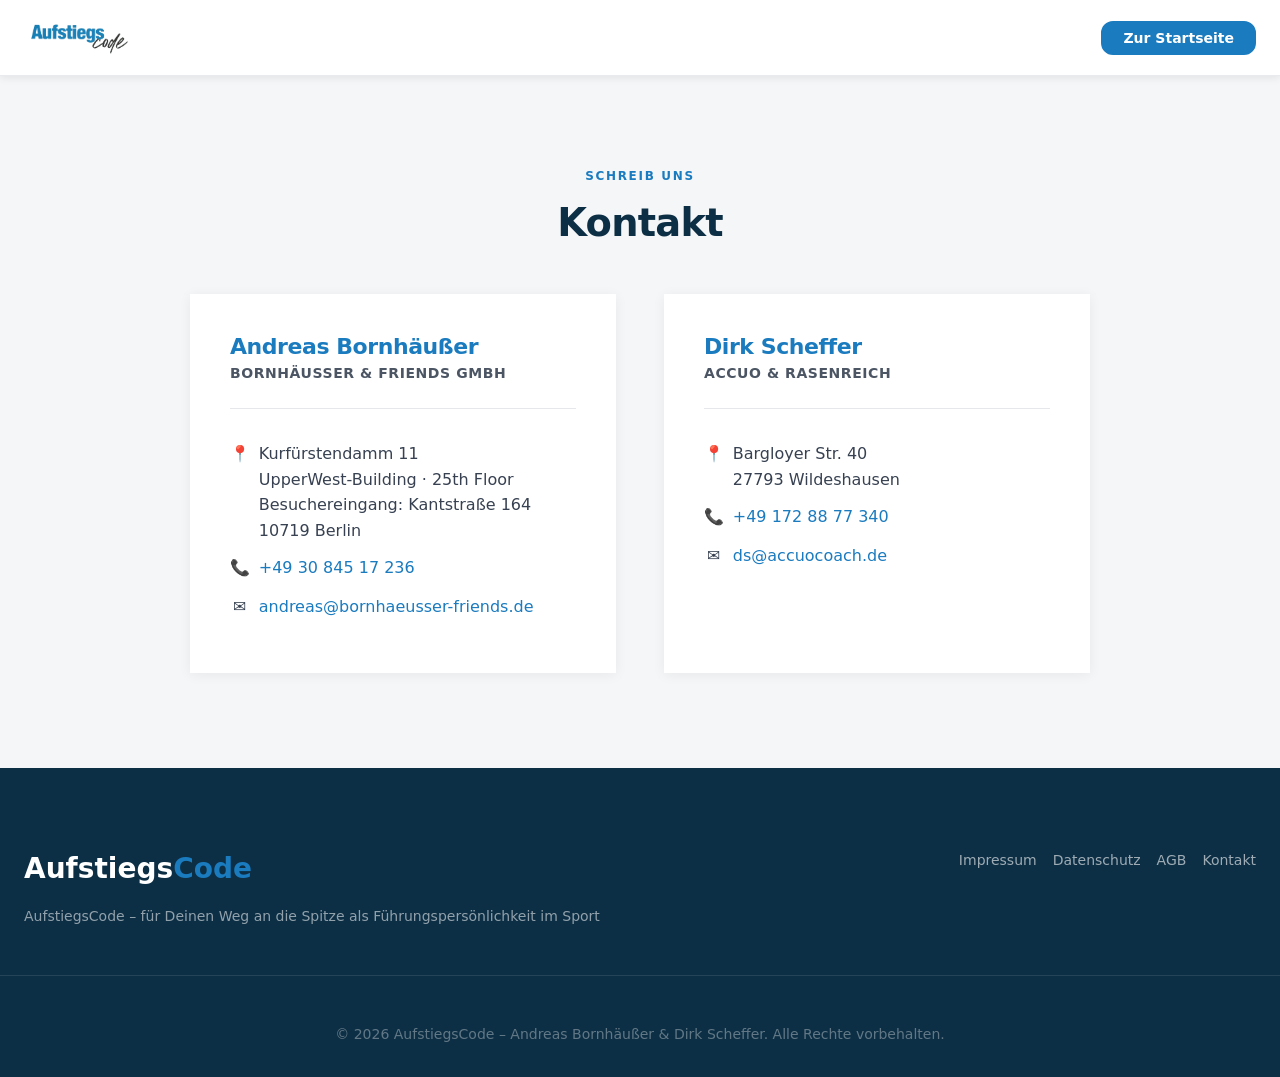
<file: kontakt.html>
<!DOCTYPE html>
<html lang="de">
<head>
  <meta charset="UTF-8" />
  <meta name="viewport" content="width=device-width, initial-scale=1.0" />
  <meta name="description" content="Kontakt – AufstiegsCode. Erreiche die Autoren Andreas Bornhäußer und Dirk Scheffer." />
  <title>Kontakt – AufstiegsCode</title>
  <link rel="stylesheet" href="styles.css?v=2" />
</head>
<body>

  <!-- HEADER -->
  <header class="site-header">
    <div class="header-inner">
      <a href="index.html" class="site-logo" aria-label="AufstiegsCode – Zurück zur Startseite">
        <img src="images/Nav-bar-logo.png" alt="AufstiegsCode Logo" class="site-logo-img" />
      </a>
      <a href="index.html" class="btn btn-primary btn-sm nav-cta">Zur Startseite</a>
    </div>
  </header>

  <main>

    <!-- KONTAKT SEKTION -->
    <section class="section section--gray-light" id="kontakt" aria-labelledby="kontakt-heading" style="min-height: calc(100vh - 200px); display: flex; align-items: center;">
      <div class="container">

        <div class="section-header text-center">
          <span class="eyebrow">Schreib uns</span>
          <h2 id="kontakt-heading">Kontakt</h2>
        </div>

        <div class="kontakt-grid">

          <!-- Andreas Bornhäußer -->
          <div class="kontakt-card">
            <h3 class="kontakt-name">Andreas Bornhäußer</h3>
            <p class="kontakt-company">Bornhäußer &amp; Friends GmbH</p>

            <div class="kontakt-details">
              <p>
                <span class="kontakt-icon" aria-hidden="true">&#x1F4CD;</span>
                Kurfürstendamm 11<br>
                UpperWest-Building &middot; 25th Floor<br>
                Besuchereingang: Kantstra&szlig;e 164<br>
                10719 Berlin
              </p>
              <p>
                <span class="kontakt-icon" aria-hidden="true">&#x1F4DE;</span>
                <a href="tel:+493084517236">+49 30 845 17 236</a>
              </p>
              <p>
                <span class="kontakt-icon" aria-hidden="true">&#x2709;</span>
                <a href="mailto:andreas@bornhaeusser-friends.de">andreas@bornhaeusser-friends.de</a>
              </p>
            </div>
          </div>

          <!-- Dirk Scheffer -->
          <div class="kontakt-card">
            <h3 class="kontakt-name">Dirk Scheffer</h3>
            <p class="kontakt-company">accuo &amp; RASENREICH</p>

            <div class="kontakt-details">
              <p>
                <span class="kontakt-icon" aria-hidden="true">&#x1F4CD;</span>
                Bargloyer Str. 40<br>
                27793 Wildeshausen
              </p>
              <p>
                <span class="kontakt-icon" aria-hidden="true">&#x1F4DE;</span>
                <a href="tel:+491728877340">+49 172 88 77 340</a>
              </p>
              <p>
                <span class="kontakt-icon" aria-hidden="true">&#x2709;</span>
                <a href="mailto:ds@accuocoach.de">ds@accuocoach.de</a>
              </p>
            </div>
          </div>

        </div>

      </div>
    </section>

  </main>

  <!-- FOOTER -->
  <footer class="site-footer" aria-labelledby="footer-heading-kontakt">
    <h2 id="footer-heading-kontakt" class="sr-only">Seitenfooter</h2>
    <div class="container footer-inner">
      <div class="footer-brand">
        <a href="index.html" class="footer-logo">Aufstiegs<span>Code</span></a>
        <p>AufstiegsCode &ndash; f&uuml;r Deinen Weg an die Spitze als F&uuml;hrungspers&ouml;nlichkeit im Sport</p>
      </div>
      <nav class="footer-nav" aria-label="Footer-Navigation">
        <ul class="footer-links" role="list">
          <li><a href="https://scil-profile.de/ueber-uns/impressum/">Impressum</a></li>
          <li><a href="https://scil-profile.de/ueber-uns/datenschutzerklaerung/">Datenschutz</a></li>
          <li><a href="https://scil-profile.de/ueber-uns/agb/">AGB</a></li>
          <li><a href="kontakt.html" class="is-active">Kontakt</a></li>
        </ul>
      </nav>
    </div>
    <div class="container footer-bottom">
      <p>&copy; 2026 AufstiegsCode &ndash; Andreas Bornh&auml;u&szlig;er &amp; Dirk Scheffer. Alle Rechte vorbehalten.</p>
    </div>
  </footer>

</body>
</html>
</file>
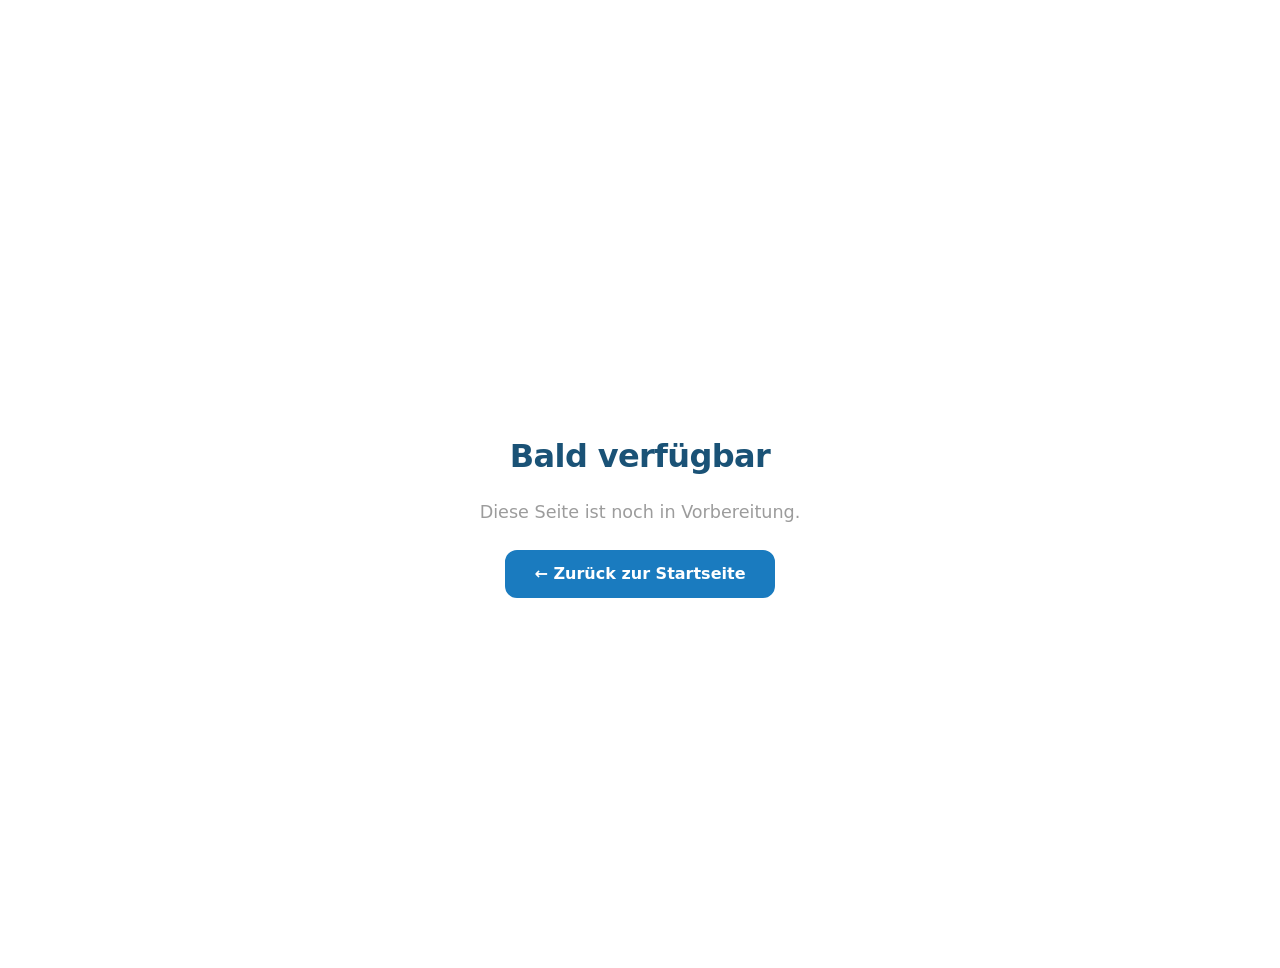
<file: placeholder.html>
<!DOCTYPE html>
<html lang="de">
<head>
  <meta charset="UTF-8" />
  <meta name="viewport" content="width=device-width, initial-scale=1.0" />
  <title>Bald verfügbar – AufstiegsCode</title>
  <!-- Eigene Styles einbinden -->
  <link rel="stylesheet" href="styles.css" />
  <style>
    /* Zentriertes Layout nur für diese Seite */
    .placeholder-page {
      min-height: 100vh;
      display: flex;
      flex-direction: column;
      align-items: center;
      justify-content: center;
      gap: 24px;
      padding: 32px 16px;
      text-align: center;
      background-color: #ffffff;
    }

    .placeholder-page h1 {
      font-size: 2rem;
      color: #1a5276;
      margin: 0;
    }

    .placeholder-page p {
      color: #9c9c9c;
      font-size: 1.1rem;
      margin: 0;
    }
  </style>
</head>
<body>
  <div class="placeholder-page">
    <h1>Bald verfügbar</h1>
    <p>Diese Seite ist noch in Vorbereitung.</p>
    <!-- Zurück-Button zur Hauptseite -->
    <a href="index.html" class="btn btn-primary">← Zurück zur Startseite</a>
  </div>
</body>
</html>
</file>
<file: styles.css>
/* ==========================================================================
   AUFSTIEGSCODE – Landingpage Stylesheet (Redesign v3)
   ==========================================================================

   Inhaltsverzeichnis:
    1.  CSS Custom Properties (Design Tokens)
    2.  Reset & Base
    3.  Typografie
    4.  Utility-Klassen
    5.  Buttons
    6.  Layout (Container, Section)
    7.  Navigation / Site Header (inkl. CSS-only Hamburger)
    8.  Hero Section
    9.  Buchcover-Mockup (3D-Effekt – 1:1 beibehalten)
   10.  Über das Buch (Checkmark-Liste)
   11.  Testimonials (3 statische Cards)
   12.  Newsletter / Email Sektion
   13.  SCIL + Bundle (Card Pair)
   14.  Autoren Section
   15.  Events Section
   16.  Abschluss-CTA
   17.  Footer
   18.  Keyframe-Animationen
   19.  Media Queries (Responsive)
   20.  Reduced Motion (Barrierefreiheit)
   ========================================================================== */


/* ==========================================================================
   1. CSS CUSTOM PROPERTIES (Design Tokens)
   Alle Werte zentral definiert – Änderungen hier gelten überall.
   ========================================================================== */
:root {
  /* ── Markenfarben ── */
  --color-blue:        #1a7bbf;   /* Hauptfarbe Hellblau */
  --color-blue-dark:   #0d2f45;   /* Dunkelblau für Footer / CTAs */
  --color-accent:      #200FCA;   /* Akzentfarbe Blau-Violett */
  --color-accent-dark: #1a0da8;   /* Hover-Zustand Accent */
  --color-gray:        #9c9c9c;   /* Sekundärtext, Borders */
  --color-gray-light:  #f5f6f8;   /* Heller Sektionshintergrund */
  --color-gray-line:   #e8eaed;   /* Dünne Trennlinien */
  --color-text:        #1c1c1e;   /* Haupttext – fast schwarz */
  --color-text-muted:  #6b7280;   /* Sekundärtext */
  --color-white:       #ffffff;
  --color-hero-bg:     #f8f9fa;   /* Hero-Hintergrund – sehr helles Grau */
  --color-light-blue:  #f0f7ff;   /* Testimonial-Hintergrund */

  /* ── Typografie ── */
  /* System-Font-Stack: nutzt die native Systemschrift des Betriebssystems.
     Kein externer Font-Request → schnelleres Laden, konsistentes Aussehen. */
  --font-family: -apple-system, BlinkMacSystemFont, 'Segoe UI', system-ui, sans-serif;

  /* Schriftgrößen-Skala (rem-basiert, 1rem = 16px Browserddefault) */
  --text-xs:   0.75rem;    /*  12px */
  --text-sm:   0.875rem;   /*  14px */
  --text-base: 1rem;       /*  16px */
  --text-md:   1.125rem;   /*  18px */
  --text-lg:   1.375rem;   /*  22px */
  --text-xl:   1.75rem;    /*  28px */
  --text-2xl:  2.25rem;    /*  36px */
  --text-3xl:  3rem;       /*  48px */
  --text-4xl:  3.75rem;    /*  60px */

  /* ── 8px Spacing-System ──
     Alle Abstände sind Vielfache von 8px.
     Das erzeugt ein konsistentes visuelles Raster. */
  --sp-1:   8px;
  --sp-2:  16px;
  --sp-3:  24px;
  --sp-4:  32px;
  --sp-5:  40px;
  --sp-6:  48px;
  --sp-8:  64px;
  --sp-10: 80px;
  --sp-12: 96px;
  --sp-16: 128px;

  /* ── Border-Radius ── */
  --radius-sm:   4px;
  --radius-md:   8px;
  --radius-lg:  12px;   /* Cards, Inputs */
  --radius-xl:  24px;
  --radius-full: 9999px; /* Kreise, Pills */

  /* ── Schatten (subtil, mehrschichtig) ── */
  --shadow-sm:  0 1px 2px rgba(0,0,0,0.06), 0 1px 3px rgba(0,0,0,0.07);
  --shadow-md:  0 4px 6px rgba(0,0,0,0.05), 0 10px 15px rgba(0,0,0,0.07);
  --shadow-lg:  0 10px 25px rgba(0,0,0,0.08), 0 20px 48px rgba(0,0,0,0.10);

  /* ── Transitions ──
     all 0.2s ease: alle interaktiven Elemente reagieren einheitlich schnell */
  --transition: all 0.2s ease;
  --ease-spring: cubic-bezier(0.34, 1.56, 0.64, 1); /* leichter Überschwung für Buch-Hover */

  /* ── Layout ── */
  --max-width:         1280px;
  --max-width-narrow:   720px;
  --header-height:       68px;
}


/* ==========================================================================
   2. RESET & BASE
   Browser-Defaults normalisieren für konsistentes Verhalten.
   ========================================================================== */
*,
*::before,
*::after {
  /* box-sizing: border-box = Padding und Border werden in die Breite eingerechnet.
     Ohne diese Regel würden padding + width die Gesamtbreite überschreiten. */
  box-sizing: border-box;
  margin: 0;
  padding: 0;
}

html {
  /* scroll-behavior: smooth = Sanftes Scrollen für alle Anker-Links (#id) */
  scroll-behavior: smooth;
  /* Verhindert horizontalen Scroll durch zu breite Elemente */
  overflow-x: hidden;
}

body {
  font-family: var(--font-family);
  font-size: var(--text-base);
  /* line-height: 1.5 = Gemäß Design-System */
  line-height: 1.5;
  color: var(--color-text);
  background-color: var(--color-white);
  /* Schriftglättung: schärferes Rendering auf macOS/iOS */
  -webkit-font-smoothing: antialiased;
  -moz-osx-font-smoothing: grayscale;
  overflow-x: hidden;
  /* Verhindert, dass Content unter der fixed Navbar verschwindet */
  padding-top: var(--header-height);
}

img {
  max-width: 100%;
  /* display: block entfernt den Standard-Inline-Abstand unter Bildern */
  display: block;
}

a {
  color: inherit;
  text-decoration: none;
  transition: var(--transition);
}

ul { list-style: none; }

/* Einheitliches Fokus-Styling für Tastaturnavigation (Barrierefreiheit).
   :focus-visible = nur bei Tastatur-Fokus, nicht bei Mausklick */
:focus-visible {
  outline: 3px solid var(--color-accent);
  outline-offset: 3px;
  border-radius: var(--radius-sm);
}


/* ==========================================================================
   3. TYPOGRAFIE
   Starke Hierarchie. Maximal 2 Gewichte: 400 (regular) und 700 (bold).
   ========================================================================== */
h1, h2, h3, h4 {
  line-height: 1.15;
  font-weight: 700;
  color: var(--color-blue-dark);
  /* letter-spacing: leichtes Zusammenrücken bei großen Fonts → wirkt professioneller */
  letter-spacing: -0.02em;
}

/* clamp(min, preferred, max): Fluid Typography – skaliert zwischen Breakpoints.
   Kein Media Query nötig für Schriftgrößenanpassungen. */
h1 { font-size: clamp(var(--text-2xl), 5vw, var(--text-4xl)); }
h2 { font-size: clamp(var(--text-xl),  3vw, var(--text-3xl)); }
h3 { font-size: var(--text-lg); }
h4 { font-size: var(--text-md); }

p {
  margin-bottom: var(--sp-2);
  color: var(--color-text-muted);
  line-height: 1.5;
}
p:last-child { margin-bottom: 0; }

/* ── Eyebrow Label ──
   Kleiner Text über Sektionsüberschriften. Typisch für Premium-Publishing. */
.eyebrow {
  display: inline-block;
  font-size: var(--text-xs);
  font-weight: 700;
  letter-spacing: 0.14em;
  text-transform: uppercase;
  color: var(--color-blue);
  margin-bottom: var(--sp-1);
}

/* ── Lead-Text ──
   Etwas größerer Einleitungstext unter dem Sektions-H2 */
.lead {
  font-size: var(--text-md);
  color: var(--color-text-muted);
  line-height: 1.6;
  max-width: 600px;
  margin: 0 auto;
}

/* Akzentfarbe für Teile der Headline (z.B. "Code" in "AufstiegsCode") */
.accent { color: var(--color-blue); }


/* ==========================================================================
   4. UTILITY-KLASSEN
   ========================================================================== */

/* Nur für Screen Reader sichtbar – visuell versteckt */
.sr-only {
  position: absolute;
  width: 1px;
  height: 1px;
  padding: 0;
  margin: -1px;
  overflow: hidden;
  clip: rect(0, 0, 0, 0);
  white-space: nowrap;
  border: 0;
}

.text-center { text-align: center; }


/* ==========================================================================
   5. BUTTONS
   Alle interaktiven Links/Buttons: transition: all 0.2s ease (Design-System).
   ========================================================================== */
.btn {
  display: inline-flex;
  align-items: center;
  justify-content: center;
  gap: var(--sp-1);
  padding: 14px 28px;
  font-family: var(--font-family);
  font-size: var(--text-base);
  font-weight: 700;
  /* border-radius: 8-12px (Design-System) */
  border-radius: var(--radius-lg);
  border: 2px solid transparent;
  cursor: pointer;
  transition: var(--transition);
  white-space: nowrap;
  text-decoration: none;
  line-height: 1;
}

/* Primär: Blauer gefüllter Button */
.btn-primary {
  background: var(--color-blue);
  color: white;
  border-color: var(--color-blue);
}
.btn-primary:hover {
  background: var(--color-blue-dark);
  border-color: var(--color-blue-dark);
  transform: translateY(-1px);
  box-shadow: 0 4px 12px rgba(26, 123, 191, 0.35);
}

/* Outline: transparenter Hintergrund mit blauem Rand */
.btn-outline {
  background: transparent;
  color: var(--color-blue);
  border-color: var(--color-blue);
}
.btn-outline:hover {
  background: var(--color-blue);
  color: white;
  transform: translateY(-1px);
}

/* Weiß: für blaue Hintergründe */
.btn-white {
  background: white;
  color: var(--color-blue);
  border-color: white;
}
.btn-white:hover {
  background: var(--color-light-blue);
  transform: translateY(-1px);
}

/* Outline-White: Ghost-Variante für blaue Hintergründe */
.btn-outline-white {
  background: transparent;
  color: white;
  border-color: rgba(255, 255, 255, 0.6);
}
.btn-outline-white:hover {
  background: rgba(255, 255, 255, 0.15);
  border-color: white;
}

/* Klein: für Header-CTA */
.btn-sm {
  padding: 8px 20px;
  font-size: var(--text-sm);
}

/* Gruppen-Container: Buttons nebeneinander */
.btn-group {
  display: flex;
  flex-wrap: wrap;
  gap: var(--sp-2);
  align-items: center;
}


/* ==========================================================================
   6. LAYOUT (Container, Sektionen)
   ========================================================================== */

/* Container: zentriert, max. 1280px, mit seitlichem Padding */
.container {
  width: 100%;
  max-width: var(--max-width);
  margin: 0 auto;
  padding: 0 var(--sp-3);
}

/* Schmaler Container: für Über-das-Buch und Events */
.container--narrow {
  max-width: var(--max-width-narrow);
}

/* Standard-Sektion: 80px vertikales Padding */
.section {
  padding: var(--sp-10) 0;
}

/* Sektionsvarianten (Hintergründe) */
.section--gray-light  { background: var(--color-gray-light); }
.section--light-blue  { background: var(--color-light-blue); }
.section--blue-solid  { background: var(--color-blue); position: relative; overflow: hidden; }

/* Sektionskopf mit Abstand nach unten */
.section-header {
  margin-bottom: var(--sp-6);
}
.section-header h2 {
  margin-top: var(--sp-1);
  margin-bottom: var(--sp-3);
}


/* ==========================================================================
   7. NAVIGATION / SITE HEADER
   Sticky: bleibt beim Scrollen oben.
   CSS-only Hamburger: <input type="checkbox"> steuert Nav-Sichtbarkeit
   per :checked-Selektor – kein JavaScript benötigt.
   ========================================================================== */
.site-header {
  position: fixed;
  top: 0;
  left: 0;
  right: 0;
  z-index: 1000;
  background: white;
  border-bottom: 1px solid var(--color-gray-line);
  box-shadow: 0 2px 8px rgba(0,0,0,0.08);
}

/* Innerer Flex-Container: Logo links, CTA-Button rechts. */
.header-inner {
  display: flex;
  align-items: center;
  justify-content: space-between;
  max-width: var(--max-width);
  margin: 0 auto;
  padding: 0 var(--sp-3);
  min-height: var(--header-height);
}

/* ── Logo ── */
.site-logo {
  display: flex;
  align-items: center;
  flex-shrink: 0;
}
.site-logo-img {
  height: 75px;
  width: auto;
  display: block;
}

/* CTA-Button im Header – immer sichtbar */
.nav-cta {
  flex-shrink: 0;
}


/* ==========================================================================
   SCROLL DOTS – Positions-Indikator, rechts vertikal zentriert
   ========================================================================== */
.scroll-dots {
  position: fixed;
  right: 14px;
  top: 50%;
  transform: translateY(-50%);
  z-index: 800;
  display: flex;
  flex-direction: column;
  gap: 11px;
  align-items: center;
}

.scroll-dot {
  display: block;
  width: 8px;
  height: 8px;
  border-radius: 50%;
  background: rgba(0, 51, 102, 0.20);
  border: 1.5px solid rgba(0, 51, 102, 0.35);
  transition: background 0.25s ease, transform 0.25s ease, border-color 0.25s ease;
  position: relative;
  cursor: pointer;
  outline-offset: 3px;
}

.scroll-dot:hover,
.scroll-dot.is-active {
  background: var(--color-blue);
  border-color: var(--color-blue);
  transform: scale(1.5);
}

/* Tooltip-Label beim Hover */
.scroll-dot::before {
  content: attr(data-label);
  position: absolute;
  right: 18px;
  top: 50%;
  transform: translateY(-50%);
  background: var(--color-blue);
  color: #fff;
  padding: 3px 10px;
  border-radius: var(--radius-sm);
  font-size: 11px;
  font-weight: 600;
  white-space: nowrap;
  opacity: 0;
  pointer-events: none;
  transition: opacity 0.18s ease;
  box-shadow: 0 2px 6px rgba(0,0,0,0.18);
}

.scroll-dot:hover::before {
  opacity: 1;
}

/* Auf sehr kleinen Displays ausblenden */
@media (max-width: 480px) {
  .scroll-dots { display: none; }
}


/* ==========================================================================
   8. HERO SECTION
   Zweispaltiges Layout: links Buchcover-Animation, rechts Text.
   Hintergrund: #f8f9fa (sehr helles Grau laut Design-System).
   Vertikaler Blau-Balken links: ::before Pseudo-Element.
   Mobile: Einspaltig, Text oben / Buch unten (CSS order).
   ========================================================================== */
.hero {
  background: var(--color-hero-bg);
  padding: var(--sp-10) 0;
  position: relative;
  overflow: hidden;
}

/* Vertikaler Blau-Balken am linken Rand der Hero-Sektion */
.hero::before {
  content: '';
  position: absolute;
  left: 0;
  top: 0;
  bottom: 0;
  width: 6px;
  background: var(--color-blue);
}

/* Zweispalten-Grid: Mobile = 1 Spalte, Desktop = 1fr 1fr */
.hero-layout {
  display: grid;
  grid-template-columns: 1fr;
  gap: var(--sp-8);
  align-items: center;
}

/* Mobile: Buchcover oben (order:1), Text darunter (order:2).
   Desktop (900px): per Media Query umgekehrt – Text rechts, Buch links. */
.hero-content { order: 2; }
.hero-book    { order: 1; display: flex; justify-content: center; }

/* ── Hero-Badge (kleines Label oben) ── */
.hero-badge {
  display: inline-flex;
  align-items: center;
  gap: 6px;
  background: white;
  color: var(--color-blue);
  border: 1.5px solid var(--color-gray-line);
  border-radius: var(--radius-full);
  padding: 6px 16px;
  font-size: var(--text-sm);
  font-weight: 600;
  margin-bottom: var(--sp-3);
  box-shadow: var(--shadow-sm);
}

/* ── Hero Headline ── */
.hero-title {
  font-size: clamp(var(--text-3xl), 6vw, var(--text-4xl));
  font-weight: 700;
  color: var(--color-blue-dark);
  letter-spacing: -0.03em;
  margin-bottom: var(--sp-2);
  line-height: 1.1;
}

/* ── Hero Subline ── */
.hero-subtitle {
  font-size: var(--text-lg);
  color: var(--color-text-muted);
  margin-bottom: var(--sp-3);
  line-height: 1.4;
}

/* ── Sterne-Bewertung ── */
.hero-stars {
  display: flex;
  align-items: center;
  gap: var(--sp-1);
  margin-bottom: var(--sp-3);
}
.hero-stars-icons {
  color: #f59e0b;  /* Goldgelb für Sterne */
  font-size: var(--text-lg);
  line-height: 1;
}
.hero-stars-label {
  font-size: var(--text-sm);
  color: var(--color-text-muted);
}

/* ── Testimonial-Zitat im Hero ──
   <blockquote> ist das semantisch korrekte Element für Zitate.
   Blauer linker Rand als visueller Hinweis auf Zitat-Charakter. */
.hero-quote {
  background: white;
  border-left: 3px solid var(--color-blue);
  border-radius: 0 var(--radius-md) var(--radius-md) 0;
  padding: var(--sp-2) var(--sp-3);
  margin-bottom: var(--sp-4);
  box-shadow: var(--shadow-sm);
}
.hero-quote p {
  font-style: italic;
  color: var(--color-text);
  font-size: var(--text-md);
  margin-bottom: var(--sp-1);
}
.hero-quote footer {
  font-size: var(--text-sm);
  color: var(--color-text-muted);
}

/* ── Hero Intro Text (QR-Code Info) ── */
.hero-intro-text {
  font-size: var(--text-base);
  color: var(--color-text-muted);
  line-height: 1.6;
  margin-bottom: var(--sp-3);
}
.hero-anchor-link {
  color: var(--color-blue);
  text-decoration: underline;
  text-underline-offset: 2px;
}
.hero-anchor-link:hover {
  color: var(--color-dark);
}


/* ==========================================================================
   9. BUCHCOVER-MOCKUP (3D-Effekt – 1:1 aus Vorgängerversion übernommen)
   Technik:
   - .book-wrapper:  perspective: 800px → erzeugt 3D-Raum (ohne perspective
                     wirkt rotateY nur wie scaleX, kein echter Tiefeneffekt)
   - .book-img-wrap: transform: rotateY(-15deg) → leichtes Kippen nach links
   - ::before:       Buchbinderstreifen (linker dunkler Rand)
   - ::after:        Glanzlicht oben rechts (helles Gradient-Dreieck)
   - :hover:         Buch dreht sich fast gerade → Cover besser sichtbar
   ========================================================================== */
.book-wrapper {
  /* perspective: simuliert einen Blickpunkt für den 3D-Effekt */
  perspective: 800px;
  display: inline-block;
}

.book-img-wrap {
  /* -15° Kippung nach links: Buchbinderstreifen sichtbar, realistisch */
  transform: rotateY(-15deg);
  transform-style: preserve-3d;
  /* Sanfter Hover-Übergang mit leichtem Überschwung (ease-spring) */
  transition: transform 0.5s var(--ease-spring),
              box-shadow 0.5s ease;
  border-radius: var(--radius-md);
  /* Mehrstufiger Schatten: Tiefe + Bodenschatten */
  box-shadow:
    -6px  6px 20px rgba(0, 0, 0, 0.25),
     6px  6px 40px rgba(0, 0, 0, 0.15),
     0   20px 60px rgba(0, 0, 0, 0.20);
  /* CSS-Fallback wenn Bild nicht lädt: sichtbarer blauer Platzhalter */
  background: linear-gradient(135deg, var(--color-blue) 0%, var(--color-blue-dark) 100%);
  min-height: 240px;
  position: relative;
  /* Desktop-Breite: in Media Queries skaliert */
  width: 290px;
}

/* Buchbinderstreifen: linker dunkler Rand = Buchrücken */
.book-img-wrap::before {
  content: '';
  position: absolute;
  left: 0;
  top: 0;
  bottom: 0;
  width: 16px;
  background: rgba(0, 0, 0, 0.12);
  border-radius: var(--radius-md) 0 0 var(--radius-md);
  z-index: 1;
}

/* Glanzlicht: helles Gradient oben rechts = Lichtreflexion auf Buchcover */
.book-img-wrap::after {
  content: '';
  position: absolute;
  top: 0;
  right: 0;
  width: 30%;
  height: 60%;
  background: linear-gradient(135deg, rgba(255, 255, 255, 0.18) 0%, transparent 70%);
  border-radius: 0 var(--radius-md) 0 0;
  pointer-events: none;
  z-index: 1;
}

/* Hover: Buch dreht sich fast gerade + hebt sich leicht an */
.book-img-wrap:hover,
.hero-book:hover .book-img-wrap {
  transform: rotateY(-5deg) translateY(-4px);
  box-shadow:
    -4px 12px 30px rgba(0, 0, 0, 0.20),
     8px 12px 50px rgba(0, 0, 0, 0.12),
     0   30px 70px rgba(0, 0, 0, 0.18);
}

/* Das echte Buchcover-Bild */
.book-img {
  width: 100%;
  height: auto;
  /* aspect-ratio: 2:3 (typisches Buchformat) → verhindert Layout Shift (CLS) */
  aspect-ratio: 2 / 3;
  object-fit: cover;
  border-radius: var(--radius-md);
  display: block;
}


/* ==========================================================================
   10. ÜBER DAS BUCH (Checkmark-Liste)
   ========================================================================== */

/* Checkmark-Liste: vertikal, zentriert */
.check-list {
  display: flex;
  flex-direction: column;
  gap: var(--sp-2);
  max-width: 560px;
  /* margin: auto = zentriert wenn text-align:center auf dem Parent */
  margin: var(--sp-5) auto 0;
}

/* Einzelner Checkmark-Eintrag */
.check-item {
  display: flex;
  align-items: flex-start;
  gap: var(--sp-2);
  font-size: var(--text-md);
  color: var(--color-text);
}

/* ✓ in #1a7bbf (Design-System Vorgabe) */
.check-mark {
  color: var(--color-blue);
  font-size: var(--text-lg);
  font-weight: 700;
  line-height: 1.3;
  flex-shrink: 0;
}


/* ==========================================================================
   11. TESTIMONIALS (3 statische Cards)
   Hintergrund: #f0f7ff. Großes dekoratives Anführungszeichen,
   kursives Zitat, 5 Sterne, Name + Titel.
   Desktop: 3-spaltig. Mobile: 1-spaltig. Tablet (640px): 2-spaltig.
   ========================================================================== */
.testimonial-grid {
  display: grid;
  grid-template-columns: 1fr;
  gap: var(--sp-3);
}

.testimonial-card {
  background: white;
  border-radius: var(--radius-lg);
  padding: var(--sp-5);
  box-shadow: var(--shadow-md);
  display: flex;
  flex-direction: column;
  gap: var(--sp-2);
  transition: var(--transition);
}
.testimonial-card:hover {
  transform: translateY(-2px);
  box-shadow: var(--shadow-lg);
}

/* Großes dekoratives Anführungszeichen (Georgia-Serif für typografischen Charakter) */
.testimonial-quote-mark {
  font-size: 64px;
  line-height: 1;
  color: var(--color-blue);
  opacity: 0.2;
  font-family: Georgia, 'Times New Roman', serif;
  display: block;
  /* Negativer Margin: Zitat rückt näher → enger Look */
  margin-bottom: -12px;
}

/* Großes kursives Zitat – flex-grow: 1 = füllt verfügbare Höhe */
.testimonial-text {
  font-style: italic;
  font-size: var(--text-md);
  color: var(--color-text);
  line-height: 1.6;
  flex-grow: 1;
  margin-bottom: 0;
}

/* Sterne */
.testimonial-stars {
  color: #f59e0b;
  font-size: var(--text-md);
}

/* Autorenzeile: trennt vom Zitat durch Border-Top */
.testimonial-author {
  display: flex;
  flex-direction: column;
  gap: 2px;
  border-top: 1px solid var(--color-gray-line);
  padding-top: var(--sp-2);
  margin-top: auto;
}
.testimonial-name {
  font-size: var(--text-base);
  font-weight: 700;
  color: var(--color-text);
}
.testimonial-role {
  font-size: var(--text-sm);
  color: var(--color-text-muted);
}

/* ── Profil-Karten (Prominente Vorbilder) ── */
.profile-card {
  text-align: left;
}
.profile-icon {
  font-size: 1.5rem;
  color: var(--color-blue);
  margin-bottom: var(--sp-2);
  line-height: 1;
}
.profile-name {
  font-size: var(--text-lg);
  font-weight: 700;
  color: var(--color-text);
  margin-bottom: var(--sp-2);
}
.profile-card .testimonial-text {
  font-style: normal;
  color: var(--color-text-muted);
}
.profiles-closing {
  max-width: 680px;
  margin-left: auto;
  margin-right: auto;
}

/* ── SCIL Feature List ── */
.scil-feature-list {
  list-style: none;
  padding: 0;
  margin: var(--sp-2) 0 var(--sp-3);
  display: flex;
  flex-direction: column;
  gap: var(--sp-2);
}
.scil-feature-list li {
  padding-left: var(--sp-4);
  position: relative;
  font-size: var(--text-sm);
  color: var(--color-text-muted);
  line-height: 1.5;
}
.scil-feature-list li::before {
  content: "✓";
  position: absolute;
  left: 0;
  color: var(--color-blue);
  font-weight: 700;
}
.scil-discount-note {
  font-size: var(--text-sm);
  color: var(--color-text-muted);
  border-left: 3px solid var(--color-blue);
  padding-left: var(--sp-3);
  line-height: 1.5;
  margin: 0;
}
.service-card {
  display: flex;
  flex-direction: column;
}
.service-card .btn {
  white-space: normal;
  text-align: center;
  line-height: 1.3;
  padding-top: var(--sp-2);
  padding-bottom: var(--sp-2);
}

/* ── Bundle Subtitle ── */
.bundle-subtitle {
  font-size: var(--text-lg);
  opacity: 0.9;
  margin-bottom: var(--sp-3);
  margin-top: calc(var(--sp-1) * -1);
}


/* ==========================================================================
   12. NEWSLETTER / EMAIL SEKTION
   Voller blauer Hintergrund (#1a7bbf).
   Zweispaltig: links Text, rechts Formular + dekoratives CSS-Muster.
   .newsletter-pattern: radial-gradient erzeugt Punkteraster (rein dekorativ).
   ========================================================================== */
.newsletter-layout {
  display: flex;
  flex-direction: column;
  align-items: center;
  text-align: center;
  gap: var(--sp-4);
  position: relative;
  z-index: 1;
  padding: var(--sp-6) 0;
}

.newsletter-layout h2 {
  color: white;
  font-size: var(--text-3xl);
  margin: 0;
  line-height: 1.2;
}
.newsletter-layout p {
  color: rgba(255, 255, 255, 0.80);
  margin: 0;
  max-width: 420px;
  font-size: var(--text-base);
  line-height: 1.6;
}
.newsletter-layout .btn {
  margin-top: var(--sp-2);
  padding-left: var(--sp-8);
  padding-right: var(--sp-8);
}

/* Dekoratives CSS-Punkteraster im Hintergrund */
.newsletter-pattern {
  position: absolute;
  inset: 0;
  background-image: radial-gradient(circle, rgba(255, 255, 255, 0.18) 1px, transparent 1px);
  background-size: 20px 20px;
  pointer-events: none;
  z-index: 0;
}

/* Formular: Stack auf Mobile, Reihe auf Desktop (per Media Query) */
.newsletter-form {
  display: flex;
  flex-direction: column;
  gap: var(--sp-2);
  position: relative;
  z-index: 1;
}

/* E-Mail-Input: halbtransparenter weißer Hintergrund auf blauem Grund */
.newsletter-input {
  width: 100%;
  padding: 14px 20px;
  font-size: var(--text-base);
  font-family: var(--font-family);
  border: none;
  border-radius: var(--radius-lg);
  background: rgba(255, 255, 255, 0.15);
  color: white;
  outline: 2px solid transparent;
  transition: var(--transition);
}
.newsletter-input::placeholder {
  color: rgba(255, 255, 255, 0.6);
}
.newsletter-input:focus {
  outline-color: rgba(255, 255, 255, 0.8);
  background: rgba(255, 255, 255, 0.22);
}


/* ==========================================================================
   13. SCIL + BUNDLE (Card Pair)
   Zwei gleich hohe Cards nebeneinander.
   align-items: stretch = beide Cards gleiche Höhe.
   .card--blue: Bundle-Card mit blauem Hintergrund, hervorgehoben.
   ========================================================================== */
.card-pair {
  display: grid;
  grid-template-columns: 1fr;
  gap: var(--sp-6);
  align-items: stretch;
}

/* Standard-Card: weiß, Schatten, 12px border-radius, 48px padding */
.card {
  background: white;
  border-radius: var(--radius-lg);
  border: 1.5px solid var(--color-gray-line);
  /* Mobile: 16px padding; Desktop: 48px (var(--sp-6)) per Media Query */
  padding: var(--sp-2);
  box-shadow: var(--shadow-md);
  display: flex;
  flex-direction: column;
  gap: var(--sp-3);
  /* Verhindert, dass langer Text die Card sprengt */
  min-width: 0;
  overflow-wrap: break-word;
}

/* Bundle-Card: blauer Hintergrund, weißer Text, hervorgehoben */
.card--blue {
  background: var(--color-blue);
  border-color: var(--color-blue);
}
.card--blue h2,
.card--blue h3 { color: white; }
.card--blue p   { color: rgba(255, 255, 255, 0.85); }
.card--blue .eyebrow { color: rgba(255, 255, 255, 0.7); }

/* CTA ans Kartenende drücken: margin-top: auto füllt den verfügbaren Raum.
   Auf Mobile: volle Breite (width: 100%) laut Anforderung. */
.card-cta {
  margin-top: auto;
  align-self: flex-start;
  width: 100%;
  justify-content: center;
}

/* ── Bundle-spezifische Elemente ── */
.bundle-img-wrap {
  width: 100%;
  border-radius: var(--radius-md);
  overflow: hidden;
}
.bundle-img {
  width: 100%;
  height: auto;
  display: block;
  border-radius: var(--radius-md);
  object-fit: cover;
}

/* Bundle-Inhaltsliste mit automatischen weißen Checkmarks */
.bundle-list {
  display: flex;
  flex-direction: column;
  gap: var(--sp-2);
  margin-bottom: var(--sp-2);
}
.bundle-list li {
  display: flex;
  align-items: flex-start;
  gap: var(--sp-1);
  font-size: var(--text-base);
  color: rgba(255, 255, 255, 0.9);
}
/* ✓ per ::before erzeugt, kein extra HTML-Element nötig */
.bundle-list li::before {
  content: '✓';
  color: rgba(255, 255, 255, 0.65);
  font-weight: 700;
  flex-shrink: 0;
}

/* Preisblock */
.bundle-price {
  display: flex;
  align-items: center;
  gap: var(--sp-2);
  flex-wrap: wrap;
}
.price-old {
  text-decoration: line-through;
  color: rgba(255, 255, 255, 0.45);
  font-size: var(--text-md);
}
.price-new {
  font-size: var(--text-3xl);
  font-weight: 700;
  color: white;
  line-height: 1;
}
.savings-badge {
  background: rgba(255, 255, 255, 0.2);
  color: white;
  padding: 4px 10px;
  border-radius: var(--radius-full);
  font-size: var(--text-sm);
  font-weight: 700;
}
.price-vat {
  font-size: var(--text-xs);
  color: rgba(255, 255, 255, 0.55);
}

/* ── Service-Grid (2×2 Kacheln in der SCIL-Card) ──
   Mobile (<480px): 1 Spalte
   Tablet (480px+): 2 Spalten (per Media Query unten)
   Desktop: bleibt 2 Spalten = 2×2 Grid */
.service-grid {
  display: flex;
  flex-direction: column;
  gap: 0;
  margin-top: var(--sp-2);
}
.service-card {
  display: flex;
  flex-direction: column;
  gap: var(--sp-2);
  padding: var(--sp-4) 0;
  border-top: 1px solid var(--color-gray-line);
  min-width: 0;
  overflow-wrap: break-word;
}
.service-card h3 {
  font-size: var(--text-base);
  font-weight: 700;
  color: var(--color-blue-dark);
  margin: 0;
}
.service-card p {
  font-size: var(--text-sm);
  color: var(--color-text-muted);
  margin: 0;
  line-height: 1.6;
}
.service-card .btn {
  align-self: flex-start;
  white-space: nowrap;
}


/* ==========================================================================
   14. AUTOREN SECTION
   Heller Hintergrund, zwei Autoren-Blöcke nebeneinander.
   Rundes Foto-Platzhalter (border-radius: 50%).
   Name in Akzentfarbe (#200FCA).
   ========================================================================== */
.authors-grid {
  display: grid;
  grid-template-columns: 1fr;
  gap: var(--sp-6);
}

/* Autor-Block: zentriert, Card-Stil */
.author-block {
  display: flex;
  flex-direction: column;
  align-items: center;
  text-align: center;
  gap: var(--sp-2);
  background: white;
  border-radius: var(--radius-lg);
  padding: var(--sp-6);
  box-shadow: var(--shadow-sm);
  border: 1.5px solid var(--color-gray-line);
}

/* Rundes Foto-Platzhalter (border-radius: 50% = Kreis) */
.author-avatar {
  width: 120px;
  height: 120px;
  border-radius: 50%;
  background: var(--color-light-blue);
  border: 3px solid var(--color-gray-line);
  display: flex;
  align-items: center;
  justify-content: center;
  font-size: 3rem;
  flex-shrink: 0;
  overflow: hidden;
}
.author-avatar img {
  width: 100%;
  height: 100%;
  object-fit: cover;
  border-radius: 50%;
  display: block;
}

/* Name in Akzentfarbe (#200FCA laut Design-System) */
.author-name {
  color: var(--color-accent);
  font-size: var(--text-xl);
  margin: 0;
}

.author-role {
  font-size: var(--text-sm);
  color: var(--color-blue);
  font-weight: 700;
  text-transform: uppercase;
  letter-spacing: 0.08em;
}

.author-bio {
  font-size: var(--text-base);
  color: var(--color-text-muted);
  max-width: 360px;
  line-height: 1.6;
}

.author-link {
  color: var(--color-blue);
  font-weight: 600;
  font-size: var(--text-sm);
  border-bottom: 1px solid transparent;
  transition: var(--transition);
}
.author-link:hover {
  border-bottom-color: var(--color-blue);
}

.author-logos {
  margin-top: var(--sp-3);
  margin-bottom: var(--sp-2);
}
.author-company-logo {
  max-width: 150px;
  height: auto;
}


/* ==========================================================================
   15. EVENTS SECTION
   Event-Karte mit prominentem Datum-Block links (Kalender-Stil).
   Desktop: Datum links + Info rechts (flex-row).
   Mobile: Datum oben + Info unten (flex-column).
   ========================================================================== */
.event-card {
  display: flex;
  flex-direction: column;
  gap: var(--sp-4);
  background: white;
  border-radius: var(--radius-lg);
  padding: var(--sp-5);
  box-shadow: var(--shadow-md);
  border: 1.5px solid var(--color-gray-line);
}

/* Prominenter Kalender-Block: blauer Hintergrund, weißer Text */
.event-date-block {
  display: flex;
  flex-direction: column;
  align-items: center;
  justify-content: center;
  background: var(--color-blue);
  color: white;
  border-radius: var(--radius-md);
  padding: var(--sp-3) var(--sp-4);
  min-width: 100px;
  flex-shrink: 0;
  text-align: center;
}
.event-month {
  font-size: var(--text-xs);
  font-weight: 700;
  text-transform: uppercase;
  letter-spacing: 0.1em;
  opacity: 0.8;
}
.event-day {
  font-size: var(--text-2xl);
  font-weight: 700;
  line-height: 1;
}
.event-year {
  font-size: var(--text-xs);
  opacity: 0.7;
}

.event-info {
  display: flex;
  flex-direction: column;
  gap: var(--sp-2);
}
.event-title {
  font-size: var(--text-xl);
  color: var(--color-blue-dark);
  margin: 0;
}
.event-location {
  display: flex;
  align-items: center;
  gap: 6px;
  color: var(--color-text-muted);
  font-size: var(--text-sm);
  margin: 0;
}
.event-description {
  color: var(--color-text-muted);
  margin: 0;
}


/* ==========================================================================
   16. ABSCHLUSS-CTA
   ========================================================================== */
.cta-final {
  text-align: center;
}
.cta-final .lead {
  max-width: 480px;
}


/* ==========================================================================
   KONTAKT SECTION
   ========================================================================== */
.kontakt-grid {
  display: grid;
  grid-template-columns: repeat(2, 1fr);
  gap: var(--sp-6);
  max-width: 900px;
  margin: 0 auto;
}
@media (max-width: 640px) {
  .kontakt-grid { grid-template-columns: 1fr; }
}
.kontakt-card {
  background: #fff;
  border-radius: var(--radius);
  padding: var(--sp-5);
  box-shadow: 0 2px 12px rgba(0,0,0,0.06);
}
.kontakt-name {
  font-size: var(--text-lg);
  color: var(--color-blue);
  margin-bottom: 0.25rem;
}
.kontakt-company {
  font-size: var(--text-sm);
  font-weight: 600;
  color: #4b5563;
  text-transform: uppercase;
  letter-spacing: 0.04em;
  margin-bottom: var(--sp-4);
  padding-bottom: var(--sp-3);
  border-bottom: 1px solid #e5e7eb;
}
.kontakt-details p {
  display: flex;
  align-items: flex-start;
  gap: 0.6rem;
  margin-bottom: 0.75rem;
  font-size: var(--text-base);
  line-height: 1.6;
  color: #374151;
}
.kontakt-icon {
  flex-shrink: 0;
  width: 1.2em;
  text-align: center;
}
.kontakt-details a {
  color: var(--color-blue);
  text-decoration: none;
  border-bottom: 1px solid transparent;
  transition: var(--transition);
}
.kontakt-details a:hover {
  border-bottom-color: var(--color-blue);
}


/* ==========================================================================
   17. FOOTER
   Dunkelblauer Hintergrund (#0d2f45).
   Logo links, Linkliste rechts. Einfach und klar.
   ========================================================================== */
.site-footer {
  background: var(--color-blue-dark);
  color: rgba(255, 255, 255, 0.7);
  padding: var(--sp-10) 0 var(--sp-4);
}

/* Footer-Innerer Bereich: Brand + Nav */
.footer-inner {
  display: flex;
  flex-direction: column;
  gap: var(--sp-5);
  padding-bottom: var(--sp-6);
  border-bottom: 1px solid rgba(255, 255, 255, 0.1);
}

.footer-brand {
  display: flex;
  flex-direction: column;
  gap: var(--sp-2);
}

/* Footer-Logo: Text-basiert mit Akzentfarbe für "Code" */
.footer-logo {
  font-size: var(--text-xl);
  font-weight: 700;
  color: white;
  transition: var(--transition);
}
.footer-logo span { color: var(--color-blue); }
.footer-logo:hover { opacity: 0.8; }

.footer-brand p {
  color: rgba(255, 255, 255, 0.55);
  font-size: var(--text-sm);
}

/* Footer-Links horizontal */
.footer-links {
  display: flex;
  flex-wrap: wrap;
  gap: var(--sp-2);
}
.footer-links a {
  color: rgba(255, 255, 255, 0.6);
  font-size: var(--text-sm);
  transition: var(--transition);
}
.footer-links a:hover { color: white; }

/* Copyright-Zeile */
.footer-bottom {
  margin-top: var(--sp-4);
  padding-top: var(--sp-2);
}
.footer-bottom p {
  font-size: var(--text-sm);
  color: rgba(255, 255, 255, 0.35);
  margin: 0;
  text-align: center;
}


/* ==========================================================================
   18. KEYFRAME-ANIMATIONEN
   Nur für Hero-Einblend-Animation beim Laden der Seite.
   ========================================================================== */
@keyframes fade-up {
  from {
    opacity: 0;
    transform: translateY(24px);
  }
  to {
    opacity: 1;
    transform: translateY(0);
  }
}

/* Hero-Elemente blenden sequenziell ein */
.hero-content {
  animation: fade-up 0.55s ease both;
}
.hero-book {
  animation: fade-up 0.55s 0.15s ease both;
}


/* ==========================================================================
   19. MEDIA QUERIES (RESPONSIVE)
   Mobile-first: Base-CSS = Mobile.
   Breakpoints: 640px (kleines Tablet), 900px (Desktop), 1200px (groß).
   ========================================================================== */

/* ── 640px: Kleines Tablet ─────────────────────────────────────────────── */
@media (min-width: 640px) {

  /* Newsletter: Input und Button nebeneinander */
  .newsletter-form {
    flex-direction: row;
  }
  .newsletter-input {
    flex: 1;
  }

  /* Testimonials: 2 Spalten */
  .testimonial-grid {
    grid-template-columns: repeat(2, 1fr);
  }

  /* Events: Datum und Info nebeneinander */
  .event-card {
    flex-direction: row;
    align-items: flex-start;
  }

  /* Autoren: 2 Spalten */
  .authors-grid {
    grid-template-columns: repeat(2, 1fr);
  }

  /* Footer: Row-Layout */
  .footer-inner {
    flex-direction: row;
    align-items: flex-start;
    justify-content: space-between;
  }
}


/* Service-Grid bleibt immer 1-spaltig für saubere Lesbarkeit */


/* ── 768px: SCIL + Bundle zwei Spalten ────────────────────────────────── */
@media (min-width: 768px) {
  .card-pair {
    grid-template-columns: 1fr 1fr;
  }
  .card {
    padding: var(--sp-6);
  }
  .card-cta {
    width: auto;
    justify-content: flex-start;
  }
}


/* ── 900px: Desktop ────────────────────────────────────────────────────── */
@media (min-width: 900px) {

  /* ── Hero: 2 Spalten ── */
  .hero-layout {
    grid-template-columns: 1fr 1fr;
  }
  /* Buchcover links (order: 1), Text rechts (order: 2) */
  .hero-book    { order: 1; }
  .hero-content { order: 2; }

  /* ── Buchcover Desktop-Breite ── */
  .book-img-wrap { width: 300px; }

  /* ── Testimonials: 3 Spalten ── */
  .testimonial-grid {
    grid-template-columns: repeat(3, 1fr);
  }

  /* Newsletter bleibt zentriert – kein Grid-Override nötig */
}


/* ── Mobile (max-width: 899px) ────────────────────────────────────────── */
@media (max-width: 899px) {

  /* Logo auf Mobile etwas kleiner */
  .site-logo-img { height: 50px; }

  /* Buttons auf Mobile: volle Breite */
  .btn-group {
    flex-direction: column;
  }
  .btn-group .btn {
    width: 100%;
    justify-content: center;
  }
}


/* ── 1200px: Großer Desktop ────────────────────────────────────────────── */
@media (min-width: 1200px) {
  /* Größeres Buchcover auf großen Bildschirmen */
  .book-img-wrap { width: 340px; }
}


/* ==========================================================================
   20. REDUCED MOTION (Barrierefreiheit)
   Benutzer können in ihrem Betriebssystem "Animationen reduzieren" aktivieren.
   prefers-reduced-motion: reduce → alle Animationen und Übergänge deaktivieren.
   ========================================================================== */
@media (prefers-reduced-motion: reduce) {
  *,
  *::before,
  *::after {
    animation-duration: 0.01ms !important;
    animation-iteration-count: 1 !important;
    transition-duration: 0.01ms !important;
    scroll-behavior: auto !important;
  }

  html {
    scroll-behavior: auto;
  }

  /* Buchcover-3D-Effekt deaktivieren */
  .book-img-wrap,
  .book-img-wrap:hover,
  .hero-book:hover .book-img-wrap {
    transform: none;
    transition: none;
  }
}


/* Unsichtbarer Scroll-Anker – kompensiert den sticky Header */
.scroll-anchor {
  display: block;
  height: 0;
  visibility: hidden;
  pointer-events: none;
  margin-top: calc(var(--header-height) * -1);
  padding-top: var(--header-height);
}


/* ==========================================================================
   LESEPROBE MODAL
   ========================================================================== */

/* Dunkles Overlay – standardmäßig unsichtbar */
.lp-overlay {
  position: fixed;
  inset: 0;
  background: rgba(10, 20, 40, 0.72);
  z-index: 2000;
  display: flex;
  align-items: center;
  justify-content: center;
  padding: var(--sp-4);
  opacity: 0;
  pointer-events: none;
  transition: opacity 0.3s ease;
}
.lp-overlay.is-open {
  opacity: 1;
  pointer-events: all;
}

/* Modal-Karte */
.lp-modal {
  position: relative;
  background: #fefcf8;
  border-radius: var(--radius-lg);
  max-width: 680px;
  width: 100%;
  max-height: 88vh;
  overflow-y: auto;
  display: flex;
  box-shadow: 0 24px 64px rgba(0,0,0,0.35);
  transform: translateY(24px) scale(0.97);
  transition: transform 0.3s ease;
}
.lp-overlay.is-open .lp-modal {
  transform: translateY(0) scale(1);
}

/* Buchbinderstreifen links */
.lp-spine {
  flex-shrink: 0;
  width: 10px;
  background: var(--color-blue);
  border-radius: var(--radius-lg) 0 0 var(--radius-lg);
}

/* Text-Bereich */
.lp-content {
  padding: var(--sp-8) var(--sp-7) var(--sp-7);
  flex: 1;
}

/* Kapitel-Label */
.lp-chapter {
  font-size: var(--text-xs);
  font-weight: 700;
  letter-spacing: 0.08em;
  text-transform: uppercase;
  color: var(--color-blue);
  margin-bottom: var(--sp-2);
}

/* Überschrift */
.lp-heading {
  font-size: var(--text-2xl);
  font-weight: 800;
  color: var(--color-text);
  margin-bottom: var(--sp-5);
  line-height: 1.25;
}

/* Fließtext */
.lp-content p {
  font-size: var(--text-base);
  line-height: 1.8;
  color: var(--color-text-muted);
  margin-bottom: var(--sp-4);
}

/* Zitat-Hervorhebung */
.lp-pullquote {
  border-left: 4px solid var(--color-blue);
  padding-left: var(--sp-4);
  font-style: italic;
  font-size: var(--text-lg) !important;
  color: var(--color-blue) !important;
  margin: var(--sp-6) 0 !important;
}

/* Quellenangabe */
.lp-meta {
  font-size: var(--text-xs) !important;
  color: rgba(0,0,0,0.35) !important;
  text-align: center;
  margin-top: var(--sp-6) !important;
}

/* CTA am Ende */
.lp-actions {
  margin-top: var(--sp-6);
  display: flex;
  justify-content: center;
}

/* Schließen-Button (×) */
.lp-close {
  position: absolute;
  top: var(--sp-3);
  right: var(--sp-3);
  width: 34px;
  height: 34px;
  border-radius: 50%;
  border: none;
  background: var(--color-gray-light);
  color: var(--color-text);
  font-size: 20px;
  line-height: 1;
  cursor: pointer;
  display: flex;
  align-items: center;
  justify-content: center;
  transition: background 0.2s;
  z-index: 1;
}
.lp-close:hover {
  background: var(--color-gray-line);
}

@media (max-width: 599px) {
  .lp-content {
    padding: var(--sp-6) var(--sp-4) var(--sp-5);
  }
  .lp-heading {
    font-size: var(--text-xl);
  }
}

/* Brevo-Modal: kein eigener Buchbinderstreifen-Padding nötig */
.brevo-modal {
  max-width: 600px;
}
.brevo-content {
  padding: var(--sp-6) var(--sp-5);
}
/* Brevo-Container volle Breite im Modal */
.brevo-content .sib-form,
.brevo-content #sib-container {
  max-width: 100% !important;
  width: 100% !important;
  box-shadow: none !important;
  border: none !important;
  background: transparent !important;
}
</file>
